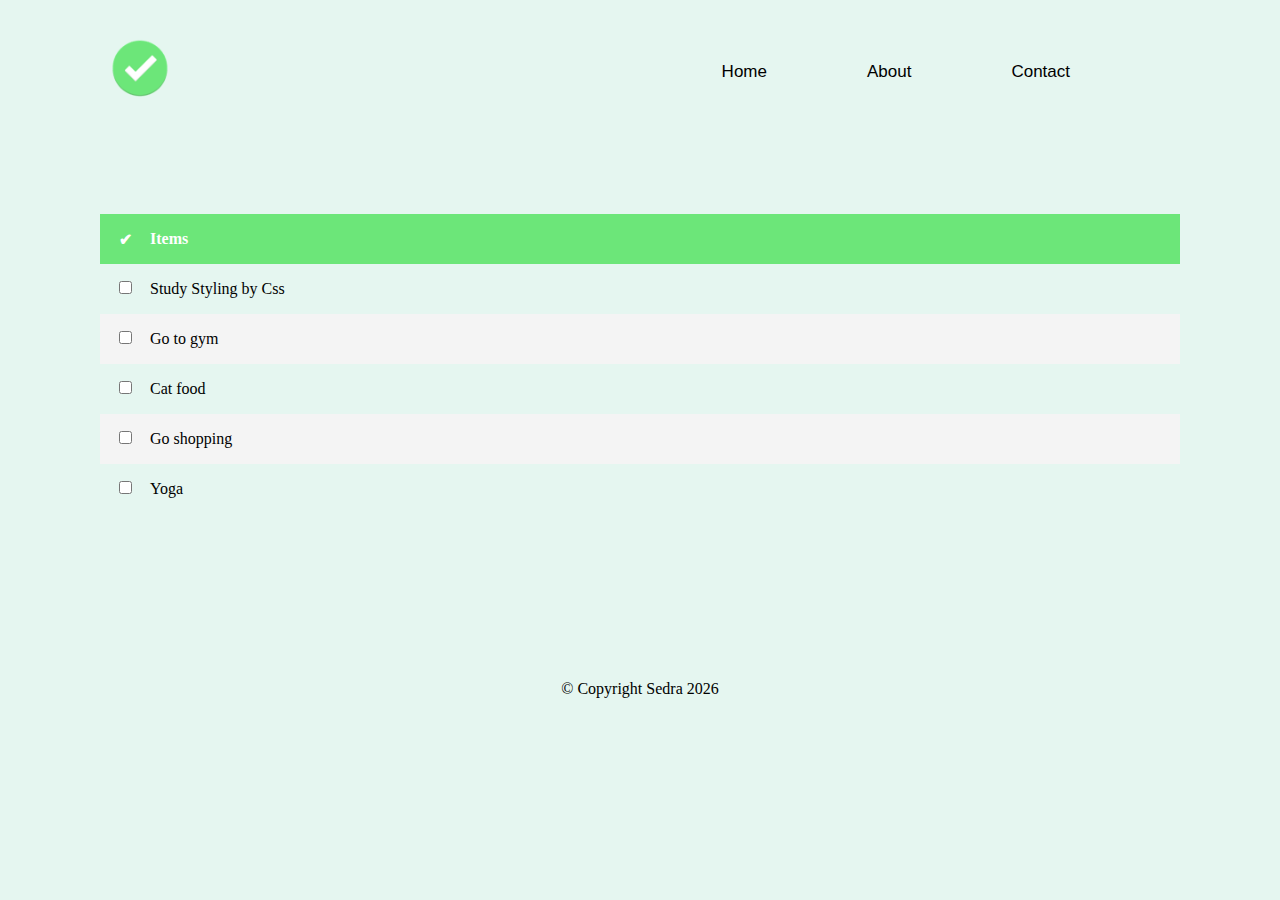
<file: index.html>
<!DOCTYPE html>
<html lang="en">
<head>
    <meta charset="UTF-8">
    <meta http-equiv="X-UA-Compatible" content="IE=edge">
    <meta name="viewport" content="width=device-width, initial-scale=1.0">
    <title>Todo</title>
    <link rel="stylesheet" href="./style/index.css">
</head>
<body>
    <header class="header">
        <div class="nav">
            <div >
        <img src="./assets/todo2.png" class="logo">
            </div>
            <ul>
                <li><a href="./index.html">Home</a></li>
                <li><a href="./about.html">About</a></li>
                <li><a href="/">Contact</a></li>
            </ul>
        </div>

    </header>


    <main>
        <table>
          <thead>
            <tr>
              <th class="cell">&#10004;</th>
              <th>Items</th>
            </tr>
          </thead>
          <tbody>
            <tr>
              <td class="cell">
                <input type="checkbox" name="option" value="1">
              </td>
              <td>Study Styling by Css</td>
            </tr>
            <tr>
              <td class="cell">
                <input type="checkbox" name="option" value="1">
              </td>
              <td>Go to gym</td>
            </tr>
            <tr>
              <td class="cell">
                <input type="checkbox" name="option" value="1">
              </td>
              <td>Cat food</td>
            </tr>
            <tr>
              <td class="cell">
                <input type="checkbox" name="option" value="1">
              </td>
              <td>Go shopping</td>
            </tr>
            <tr>
              <td class="cell">
                <input type="checkbox" name="option" value="1">
              </td>
              <td>Yoga</td>
            </tr>
          </tbody>
        </table>
      </main>
      

      <footer>
        <p>
            &copy; Copyright Sedra
            <script>
                document.write(new Date().getFullYear());
            </script>
        </p>
    </footer>

    <script src="./js/app.js"></script>
    </body>
</html>
</file>
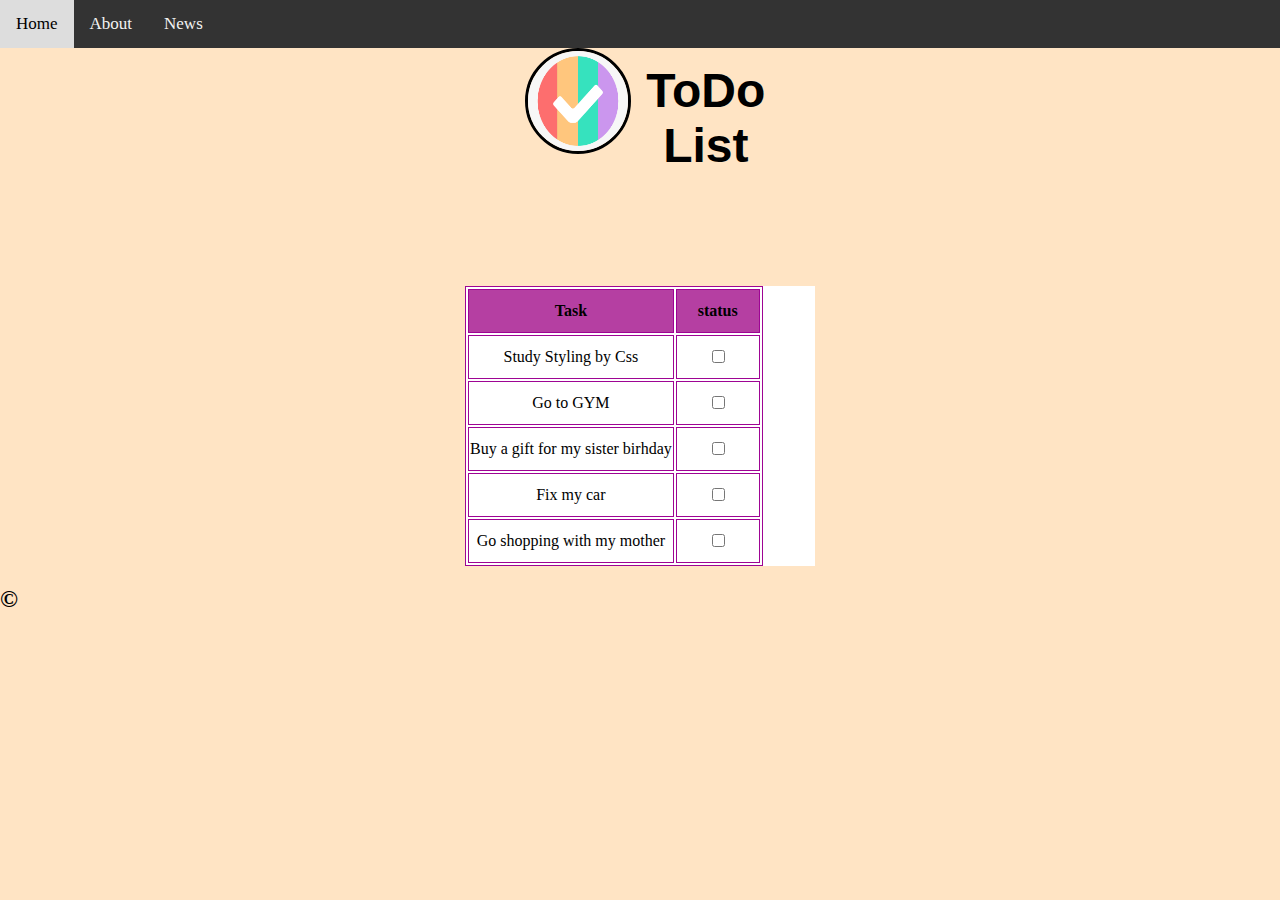
<file: Code/index.html>
<!DOCTYPE html>
<html>
<head>
    <meta charset='utf-8'>
    <meta http-equiv='X-UA-Compatible' content='IE=edge'>
    <title>ToDo list</title>
    <meta name='viewport' content='width=device-width, initial-scale=1'>
    <link rel="icon" type="image/x-icon" href="./asset/maajjovk.bmp">
    <link rel="stylesheet" href="./style/index.css">
    <script src="./js/app.js"></script>

    <style>
      body {margin:0;}
      
      .navbar {
        overflow: hidden;
        background-color: #333;
        position: fixed;
        top: 0;
        width: 100%;
      }
      
      .navbar a {
        float: left;
        display: block;
        color: #f2f2f2;
        text-align: center;
        padding: 14px 16px;
        text-decoration: none;
        font-size: 17px;
      }
      
      .navbar a:hover {
        background: #ddd;
        color: black;
      }
      
      .main {
        padding: 16px;
        margin-top: 30px;
        height: 1500px; 
      }
      </style>
</head>
<body>
    <header>
        <div class="container" >
            <img src="./asset/maajjovk.bmp" alt="Logo" width="100 px" height="100 px" id="Logo" >
           <h1 id="ToDoHeading">ToDo List</h1>
           </div>
           <br>       
        

          <div class="navbar">
            <a href="./index.html">Home</a>         
            <a href="./about.html">About</a>
             <a href="#news">News</a>
          </div>
    </header>
    <main>
        <style>
            table, th, td {
              border:1px solid rgb(158, 4, 148);
            }
            </style>
            <div class="list">
        <table>
            <tr style="width: 80px; height:40px" id="firstRow">
              <th>Task</th>
              <th style="width: 80px; height:40px">status</th>
            </tr>

            <tr style="width: 80px; height:40px">
              <td>Study Styling by Css </td>             
              <td style="width: 80px; height:40px"><input type="checkbox"></td>
             
            </tr>
            <tr style="width: 80px; height:40px">            
                <td>Go to GYM</td>
                <td style="width: 80px; height:40px"><input type="checkbox"></td>
              </tr>
           
              <tr style="width: 80px; height:40px">
                <td>Buy a gift for my sister birhday</td>
                <td style="width: 80px; height:40px"><input type="checkbox"></td>
              </tr>   

              <tr style="width: 80px; height:40px">
                <td>Fix my car</td>
                <td style="width: 80px; height:40px"><input type="checkbox"></td>
              </tr>

              <tr style="width: 80px; height:40px">
                <td>Go shopping with my mother</td>
                <td style="width: 80px; height:40px"><input type="checkbox"></td>
              </tr>     
          </table>
        </div>
    </main>
    <footer> <h2>&copy;</h2> </footer>
</body>
</html>
</file>
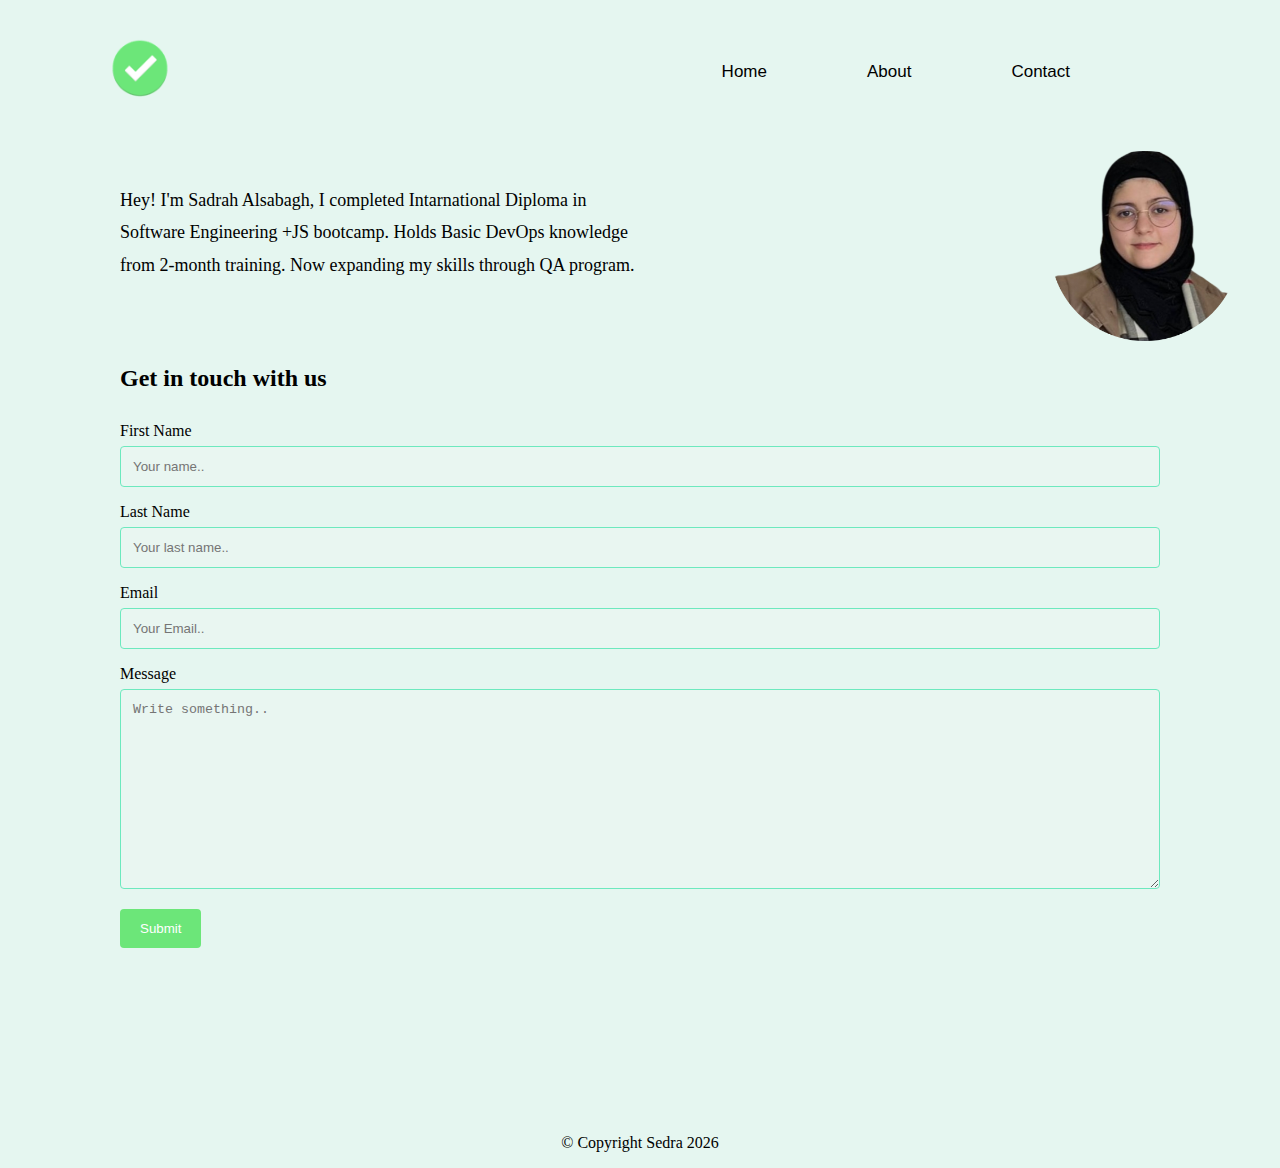
<file: about.html>
<!DOCTYPE html>
<html lang="en">
<head>
    <meta charset="UTF-8">
    <meta http-equiv="X-UA-Compatible" content="IE=edge">
    <meta name="viewport" content="width=device-width, initial-scale=1.0">
    <title>Todo</title>
    <link rel="stylesheet" href="./style/about.css">
</head>
<body>
    <header class="header">
        <div class="nav">
            <div >
        <img src="./assets/todo2.png" class="logo">
            </div>
            <ul>
                <li><a href="./index.html">Home</a></li>
                <li><a href="./about.html">About</a></li>
                <li><a href="/">Contact</a></li>
            </ul>
        </div>
    </header>

    <main>
        <div class="sedra">
            <p>Hey! I'm Sadrah Alsabagh, I completed Intarnational Diploma in <br>Software Engineering +JS bootcamp.
                Holds
                Basic DevOps knowledge <br>from 2-month training.
                Now expanding my skills through QA program.
            </p>
            <img class="sedra-img" src="./assets/sedra.png">
        </div>


        <h3>Get in touch with us</h3>

        <div class="container">
            <form action="/action_page.php">
                <label for="fname">First Name</label>
                <input type="text" id="fname" name="firstname" placeholder="Your name..">

                <label for="lname">Last Name</label>
                <input type="text" id="lname" name="lastname" placeholder="Your last name..">

               
                <label for="lname">Email</label>
                <input type="email" id="email" name="email" placeholder="Your Email..">

                <label for="subject">Message</label>
                <textarea id="subject" name="subject" placeholder="Write something.." style="height:200px"></textarea>

                <input class="from-submit" type="submit" value="Submit">
            </form>
        </div>
    </main>

    <footer>
        <p>
            &copy; Copyright Sedra
            <script>
                document.write(new Date().getFullYear());
            </script>
        </p>
    </footer>
</body>
</html>
</file>
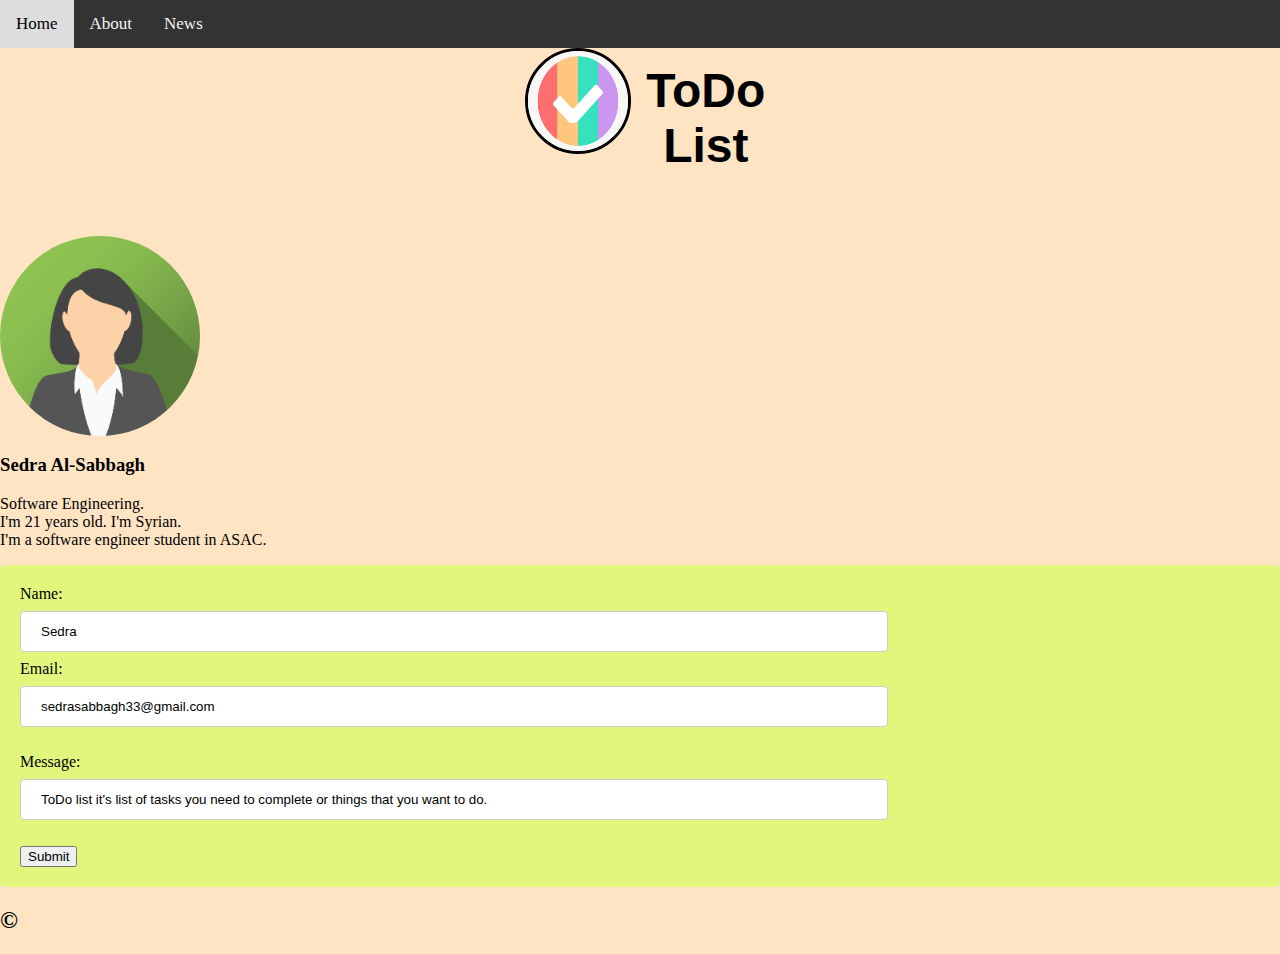
<file: Code/about.html>
<!DOCTYPE html>
<html>
<head>
    <meta charset='utf-8'>
    <meta http-equiv='X-UA-Compatible' content='IE=edge'>
    <title>ToDo list</title>
    <meta name='viewport' content='width=device-width, initial-scale=1'>
    <link rel="icon" type="image/x-icon" href="./asset/maajjovk.bmp">
    <link rel="stylesheet" href="./style/index.css">

    <style>
      body {margin:0;}
      
      .navbar {
        overflow: hidden;
        background-color: #333;
        position: fixed;
        top: 0;
        width: 100%;
      }
      
      .navbar a {
        float: left;
        display: block;
        color: #f2f2f2;
        text-align: center;
        padding: 14px 16px;
        text-decoration: none;
        font-size: 17px;
      }
      
      .navbar a:hover {
        background: #ddd;
        color: black;
      }
      
      .main {
        padding: 16px;
        margin-top: 30px;
        height: 1500px; 
      }
      </style>

<style>
  .avatar {
    vertical-align: middle;
    width: 200px;
    height: 200px;
    border-radius: 50%;
  }
  </style>

  <style>
    input[type=text], select {
    width: 70%;
    padding: 12px 20px;
    margin: 8px 0;
    display: inline-block;
    border: 1px solid #ccc;
    border-radius: 4px;
    box-sizing: border-box;
  }
  
  input[type=submit] {
    width: 70%;
    background-color: #4CAF50;
    color: white;
    padding: 14px 20px;
    margin: 8px 0;
    border: none;
    border-radius: 4px;
    cursor: pointer;
  }
  
  input[type=submit]:hover {
    background-color: #f0aae5;
  }
  
  #form {
    border-radius: 5px;
    background-color: #e2f67e;
    padding: 20px;
  }
  </style>
</head>
<body>
    <header>
        <div class="container" >
            <img src="./asset/maajjovk.bmp" alt="Logo" width="100 px" height="100 px" id="Logo" >
           <h1 id="ToDoHeading">ToDo List</h1>
           </div>
           <br>            

          <div class="navbar">
            <a href="./index.html">Home</a>         
            <a href="./about.html">About</a>
             <a href="#news">News</a>
          </div>
    </header>

<main>

<section class="information">
  <img src="./asset/z5619ys6.bmp" alt="Avatar" class="avatar">
<h3 id="name">Sedra Al-Sabbagh</h3>
<p id ="discription">Software Engineering.<br> I'm 21 years old. I'm Syrian.<br> I'm a software engineer student in ASAC.</p>
</section>

<section id="form">
<form action="/action_page.php">
    <label for="name">Name:</label><br>
    <input type="text" id="name" Name="name" value="Sedra"><br>

    <label for="email">Email:</label><br>
    <input type="text" id="email" Email="email" value="sedrasabbagh33@gmail.com"><br><br>
    <label for="message">Message:</label><br>
    <input type="text" id="message" Message="message" value="ToDo list it's list of tasks you need to complete or things that you want to do."><br><br>  
        <button type="submit" >Submit</button>
  </form> </section>

</main>
<footer> <h2>&copy;</h2> </footer>
</body>
</html>
</file>
<file: style/index.css>
*,
::after,
::before {
  margin: 0;
  padding: 0;
  box-sizing: border-box;
}

body {
  margin: 0 100px;
  background-color: #e5f6f0;
}


/* Navbar */
.nav {
  width: 100%;
  display: flex;
  justify-content: space-between;
  align-items: center;
  padding: 30px 0;
  padding-right: 10px;
}


.logo  {
width: 100%;
height: 80px;
}

a {
  text-decoration: none;
}

.nav ul {
  display: flex;
  list-style: none;
}

.nav ul li {
  margin-right: 100px;
}

.nav ul li a {
  text-decoration: none;
  color: #000000;
  font-weight: 500;
  font-family: sans-serif;
  font-size: 17px;
}

.nav ul li a:hover {
  text-transform: uppercase;
  border-radius: 45px;
  padding: 7px;
  margin-top: 10px;
  color: #05AB6D;
}


/* Table */
table {
  width: 100%;
  table-layout: fixed;
  border-collapse: collapse;
  margin-top: 70px;
}

thead {
  text-align: left;
  color: white;
  background-color: #6CE679;
}

tr:nth-of-type(2n) {
  background: #f4f4f4;
}

thead tr {
  border-width: 2px;
}

tbody tr {
  cursor: pointer;
}

.cell {
  width: 50px;
  height: 50px;
  text-align: center;
}


/* Footer */
footer p {
  padding: 0;
  font-size: 13.3333px;
  color: rgb(0, 0, 0);
  margin: 16px 0;
  font-size: 16px;
}

footer {
  width: 100%;
  color: black;
  display: grid;
  place-items: center;
  padding: 0;
  font-size: 19.2px;
  margin-top: 150px;
}
</file>
<file: Code/style/index.css>
#Logo{
    border-radius: 50%;
    border: 3px solid black;
   float:left; 
   margin-top: 35px;
   margin-left: 40%;
}
#ToDoHeading{
    font-weight: bold;
    font-family:Impact, Haettenschweiler, 'Arial Narrow Bold', sans-serif;
    font-size: 300%;
    font-display: initial;
    padding-left: 20px;
    text-align: center;
    margin-top: 50px;
    margin-right: 40%;
}
   .container{
    width:100%;
    height:auto;
    padding:1%;
    display:block;
    justify-content: center;

   
}



 a {
    color:white;
} 




body{
   display: block;
    justify-content: center;
    align-items: center;
    background: bisque;
}
.list{
    position: relative;
    background: #fff;
    width: 350px;
    margin-left:auto;margin-right:auto; 
    margin-top: 50px;
    text-align: center;
}
.list #firstRow{
background: rgb(181, 63, 162);
padding: 10px 20px;
font-weight: 600;
}
.list td input:checked {
text-decoration: line-through;
color: #ccc;
     
}
</file>
<file: style/about.css>
*,
::after,
::before {
  margin: 0;
  padding: 0;
  box-sizing: border-box;
}

body {
  margin: 0 100px;
  background-color: #e5f6f0;
}


/* Navbar */
.nav {
  width: 100%;
  display: flex;
  justify-content: space-between;
  align-items: center;
  padding: 30px 0;
  padding-right: 10px;
}


.logo  {
width: 100%;
height: 80px;
}

a {
  text-decoration: none;
}

.nav ul {
  display: flex;
  list-style: none;
}

.nav ul li {
  margin-right: 100px;
}

.nav ul li a {
  text-decoration: none;
  color: #000000;
  font-weight: 500;
  font-family: sans-serif;
  font-size: 17px;
}

.nav ul li a:hover {
  text-transform: uppercase;
  border-radius: 45px;
  padding: 7px;
  margin-top: 10px;
  color: #05AB6D;
}


.sedra img {
    width: 190px;
    height: auto;
    margin-top: -130px;
    margin-left: 950px;
  }
  
  
  .sedra p {
    margin-top: 40px;
    margin-left: 20px;
    font-size: 18px;
    line-height: 1.8;
    
  }


/* Form */
input[type=text],input[type=email],
textarea {
  width: 100%;
  padding: 12px;
  border: 1px solid #6de9be;
  border-radius: 4px;
  box-sizing: border-box;
  margin-top: 6px;
  margin-bottom: 16px;
  resize: vertical;
  background-color: #e9f6f1;
}

h3 {
  margin-top: 20px;
  margin-bottom: 10px;
  margin-left: 20px;
  font-size: 24px;
}

.from-submit {
  background-color: #6CE679;
  ;
  color: white;
  padding: 12px 20px;
  border: none;
  border-radius: 4px;
  cursor: pointer;
}

.container {
  border-radius: 5px;
  padding: 20px;
}


/* Footer */
footer p {
    padding: 0;
    font-size: 13.3333px;
    color: rgb(0, 0, 0);
    margin: 16px 0;
    font-size: 16px;
  }
  
  footer {
    width: 100%;
    color: black;
    display: grid;
    place-items: center;
    padding: 0;
    font-size: 19.2px;
    margin-top: 150px;
  }
</file>
